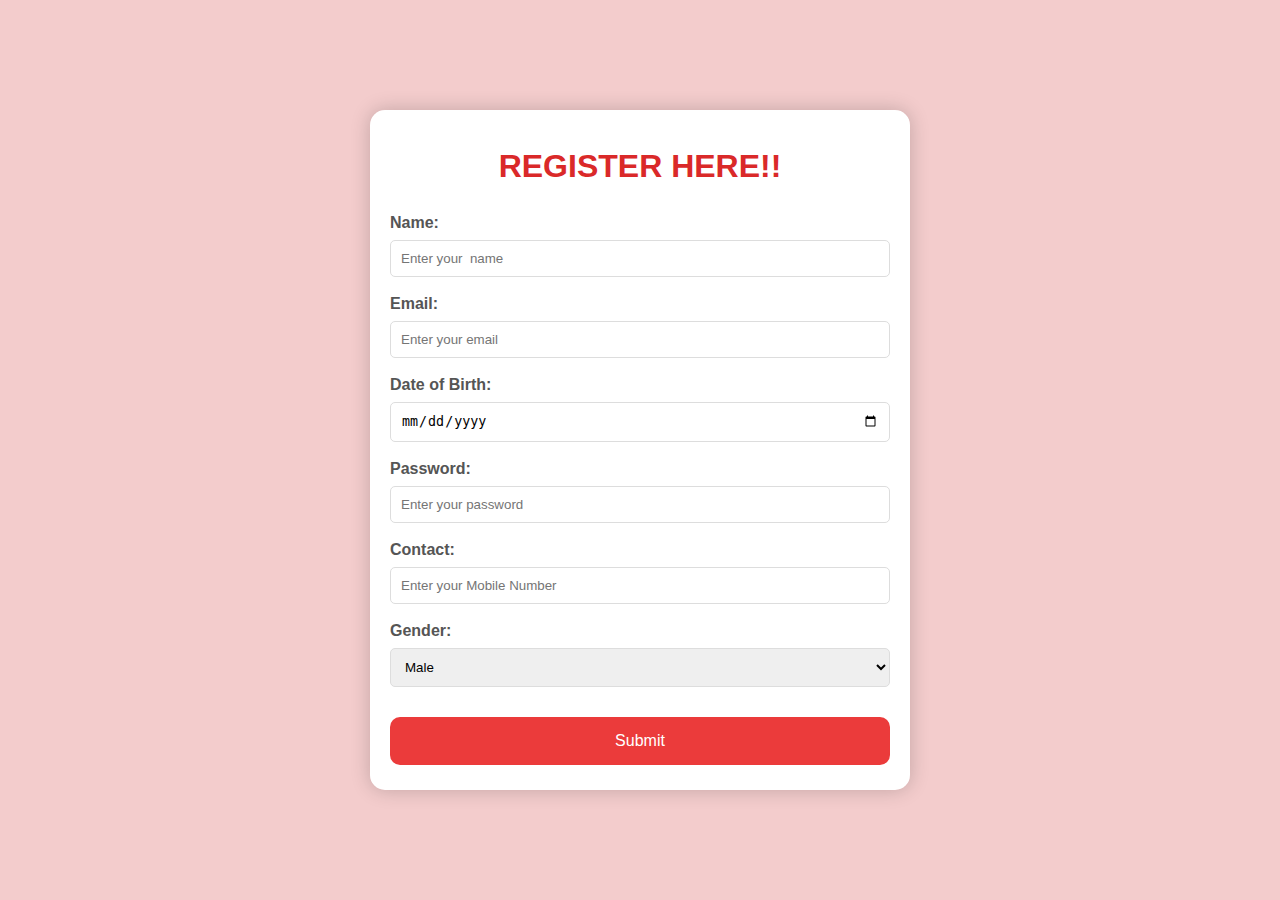
<file: index.html>
<!DOCTYPE html> 
<html> 

<head> 
	<title>Registration Form</title> 
	<link rel="stylesheet"
		href="style.css"> 
</head> 

<body> 
	<div class="main"> 
		<h1>REGISTER HERE!!</h1> 
		<form action=""> 
			<label for="first"> Name:</label> 
			<input type="text" id="first"
				name="first"
				placeholder="Enter your  name" required> 

		
			<label for="email">Email:</label> 
			<input type="email" id="email"
				name="email"
				placeholder="Enter your email" required> 

			<label for="dob">Date of Birth:</label> 
			<input type="date"
				id="dob" name="dob"
				placeholder="Enter your DOB" required> 

			<label for="password">Password:</label> 
			<input type="password" id="password"
				name="password"
				placeholder="Enter your password"
				pattern= 
				"^(?=.*\d)(?=.*[a-zA-Z])(?=.*[^a-zA-Z0-9])\S{8,}$" required				 
				title="Password must contain at least one number, 
					one alphabet, one symbol, and be at 
					least 8 characters long"> 

			

			<label for="mobile">Contact:</label> 
			<input type="text" id="mobile"
				name="mobile"
				placeholder="Enter your Mobile Number" required 
				maxlength="10"> 

			<label for="gender">Gender:</label> 
			<select id="gender" name="gender" required> 
				<option value="male">Male</option> 
				<option value="female">Female</option> 
				<option value="other">Other</option> 
			</select> 

			<div class="wrap"> 
				<button type="submit" id="submit" onclick="solve()"> 
				Submit 
				</button> 
			</div> 
		</form> 
	</div> 
	<script src="script.js"></script> 
</body> 

</html>
</file>
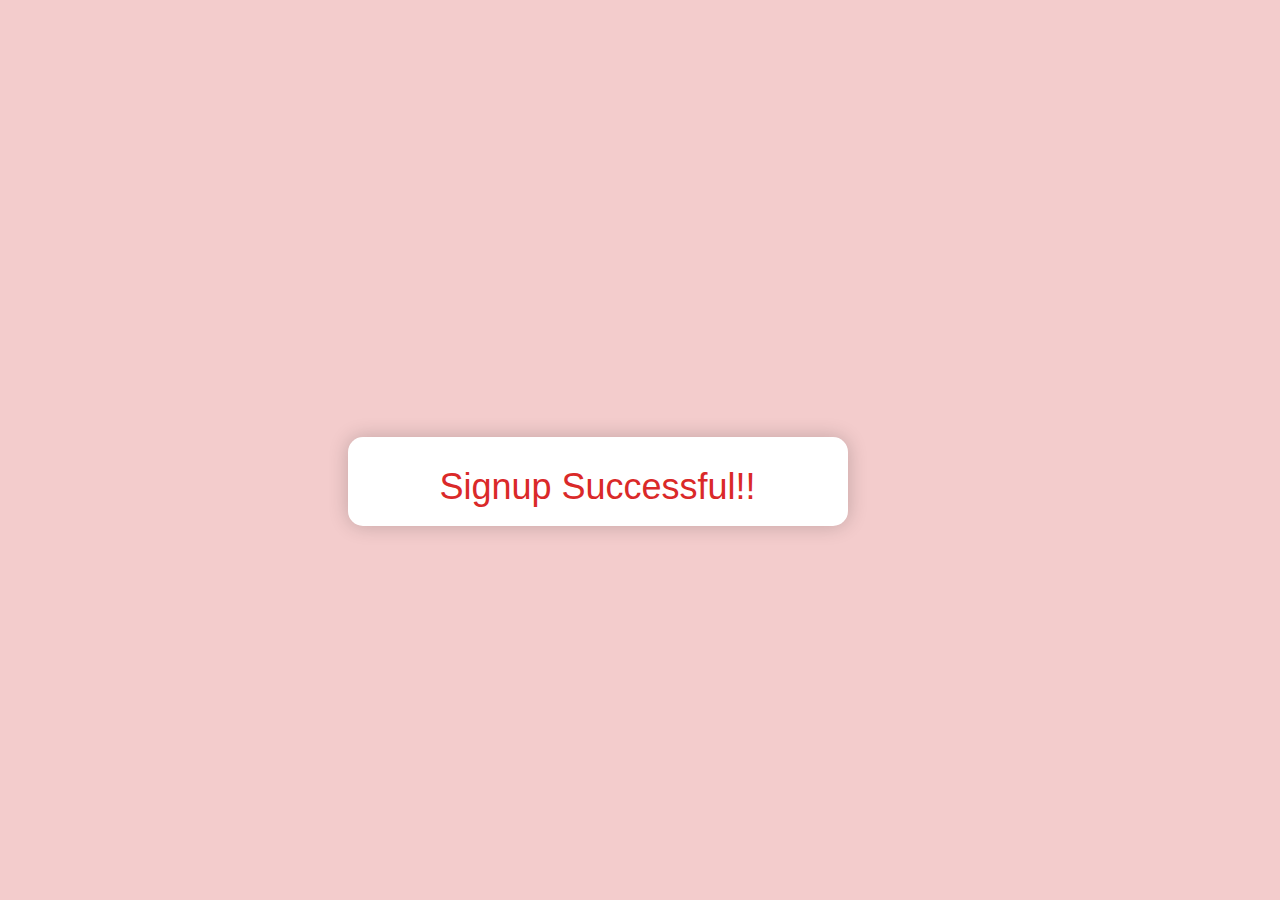
<file: success.html>
<!DOCTYPE html>
<html>
<head>
	<title> Signup Form</title>
<link rel="stylesheet"
href=
"https://maxcdn.bootstrapcdn.com/bootstrap/3.3.7/css/bootstrap.min.css"
integrity=
"sha384-BVYiiSIFeK1dGmJRAkycuHAHRg32OmUcww7on3RYdg4Va+PmSTsz/K68vbdEjh4u"
crossorigin="anonymous">
		
<link rel="stylesheet" type="text/css" href="style.css">
</head>
	<body>
	<br>
	<br>
	<br>
	<div class="container" >
		<div class="row">
		<div class="col-md-3">
		</div>
				
		<div class="col-md-6 main">
					
			<h1> Signup Successful!!</h1>
					
		</div>
				
				
		<div class="col-md-3">
		</div>
				
		</div>
	</div>
</body>
</html>
</file>
<file: style.css>
/* style.css */
body { 
	display: flex; 
	align-items: center; 
	justify-content: center; 
	font-family: sans-serif; 
	line-height: 1.5; 
	min-height: 100vh; 
	background-color:rgb(243, 204, 204);
	flex-direction: column; 
	margin: 0; 
} 

.main { 
	background-color: #fff; 
	border-radius: 15px; 
	box-shadow: 0 0 20px rgba(0, 0, 0, 0.2); 
	padding: 10px 20px; 
	transition: transform 0.2s; 
	width: 500px; 
	text-align: center; 
} 

h1 { 
	color: #da2929; 
} 

label { 
	display: block; 
	width: 100%; 
	margin-top: 10px; 
	margin-bottom: 5px; 
	text-align: left; 
	color: #555; 
	font-weight: bold; 
} 

#pass { 
	color: red; 
	font-size: 12px; 
} 

input { 
	display: block; 
	width: 100%; 
	margin-bottom: 15px; 
	padding: 10px; 
	box-sizing: border-box; 
	border: 1px solid #ddd; 
	border-radius: 5px; 
} 

select { 
	display: block; 
	width: 100%; 
	margin-bottom: 15px; 
	padding: 10px; 
	box-sizing: border-box; 
	border: 1px solid #ddd; 
	border-radius: 5px; 
} 

button { 
	padding: 15px; 
	border-radius: 10px; 
	margin-top: 15px; 
	margin-bottom: 15px; 
	border: none; 
	color: white; 
	cursor: pointer; 
	background-color: #eb3b3b; 
	width: 100%; 
	font-size: 16px; 
} 

.wrap { 
	display: flex; 
	justify-content: center; 
	align-items: center; 
}
</file>
